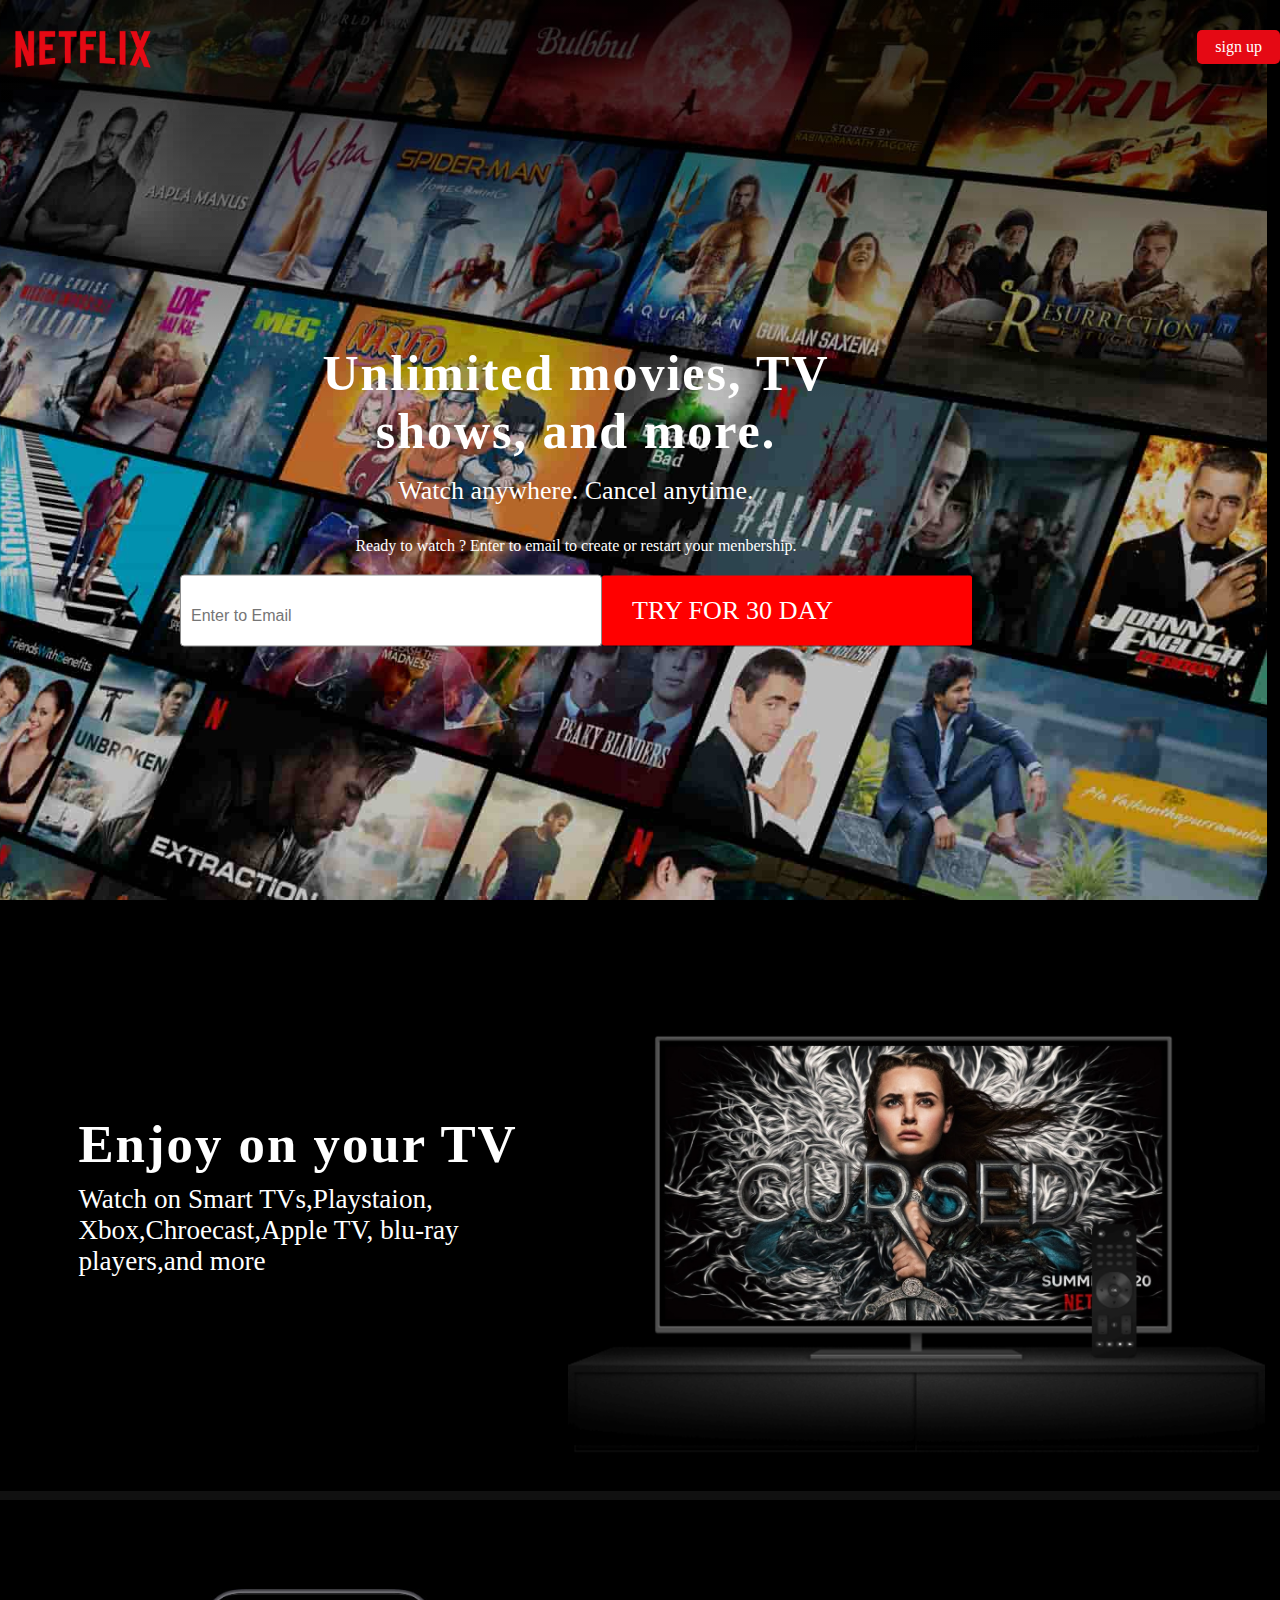
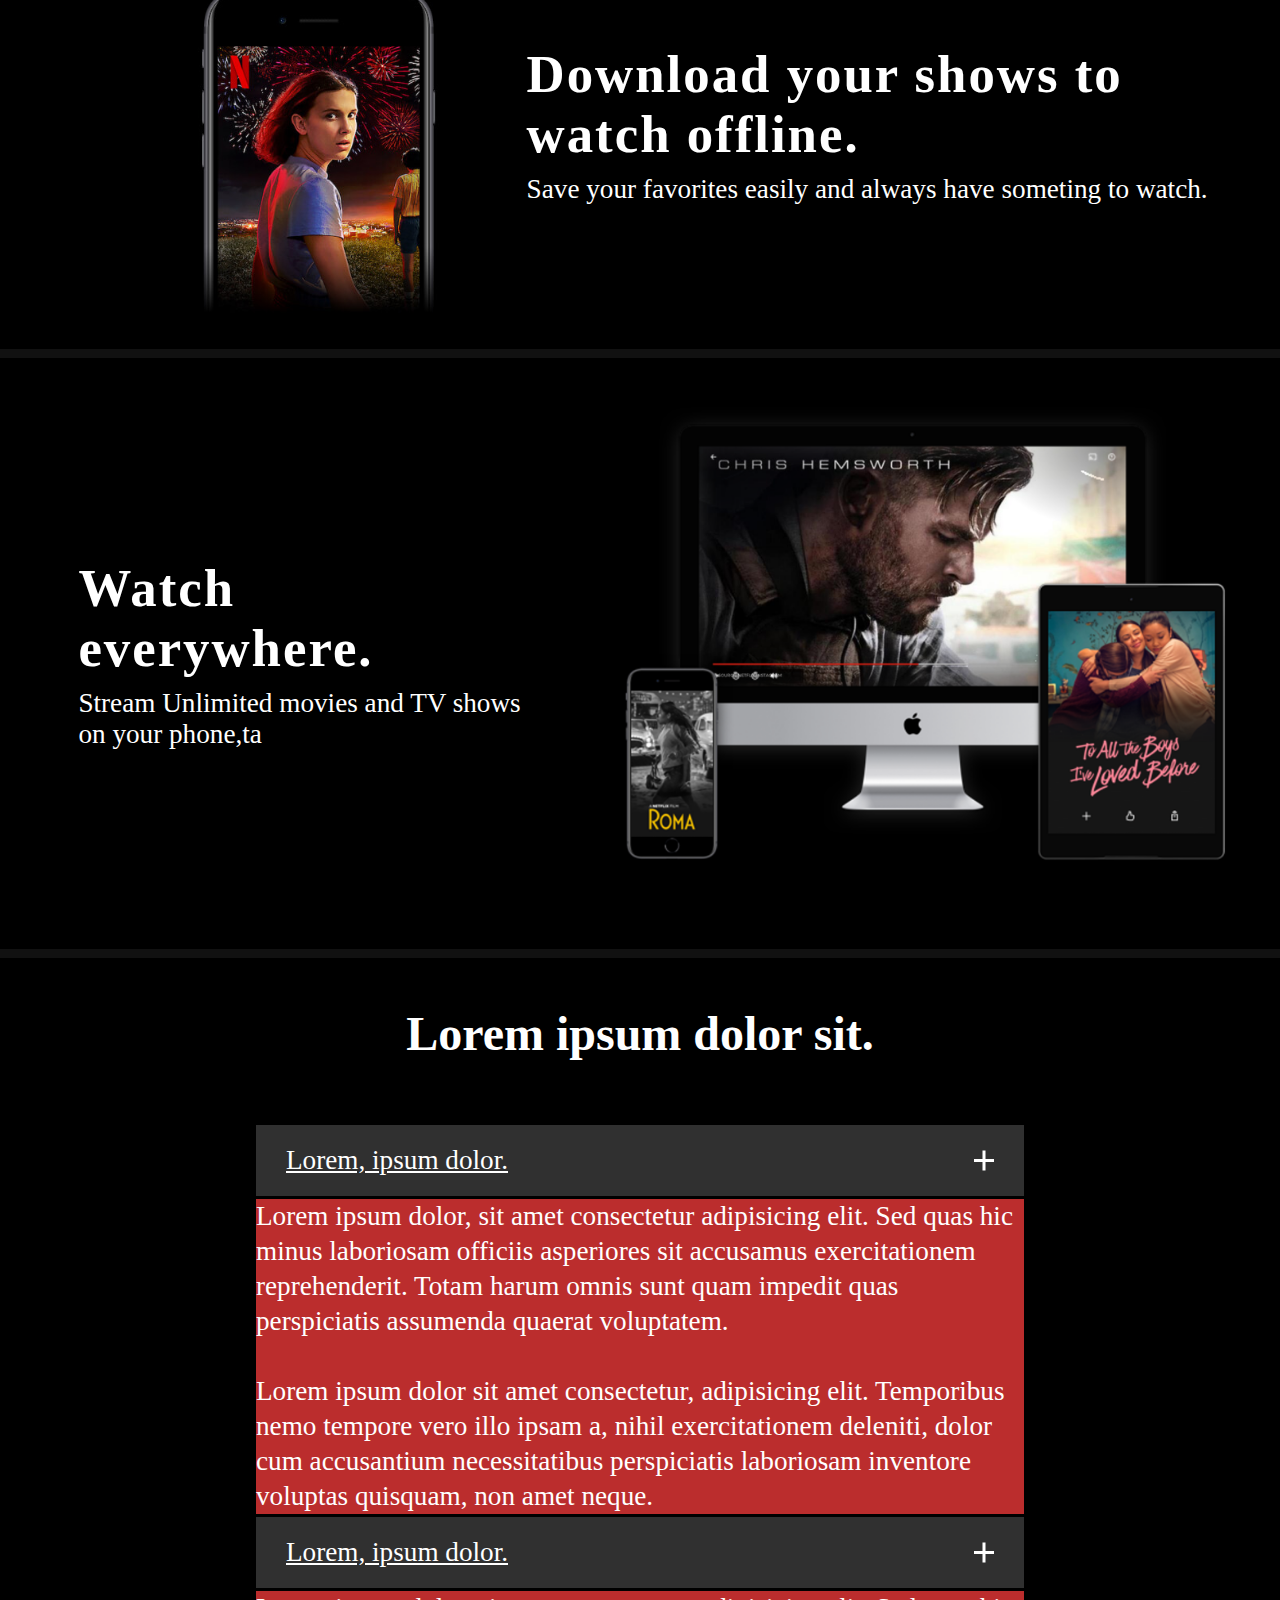
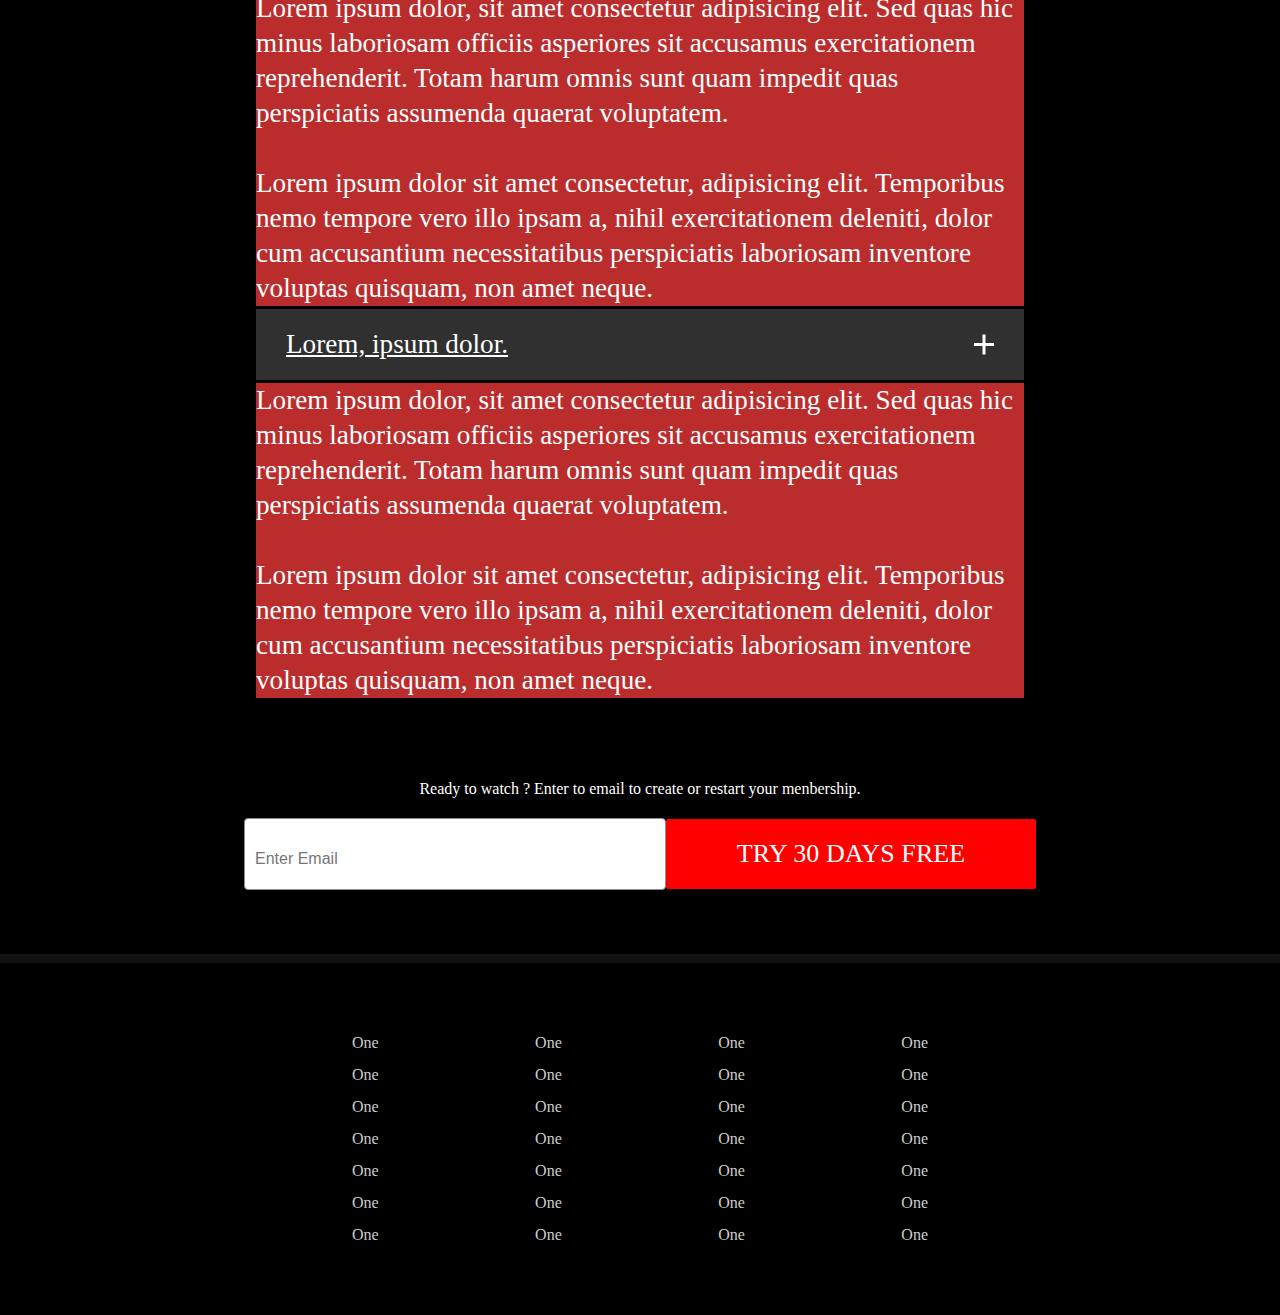
<file: netclone/index.html>
<!-- @format -->
<!DOCTYPE html>
<html lang="en">
  <head>
    <meta charset="UTF-8" />
    <meta http-equiv="X-UA-Compatible" content="IE=edge" />
    <meta name="viewport" content="width=device-width, initial-scale=1.0" />
    <title>Netflix</title>
    <link rel="stylesheet" href="css/style.css" />
  </head>
  <body>
    <section class="container">
      <div class="head">
        <img src="imge/logo.png " alt="" />
        <a href="login.html">sign up</a>
      </div>
    </section>
    <section class="banner">
      <img src="imge/back.jpg" alt="Banner" class="fit" />
      <div class="box">
        <div class="heading">
          <h2>Unlimited movies, TV shows, and more.</h2>
          <h5>Watch anywhere. Cancel anytime.</h5>
          <p>
            Ready to watch ? Enter to email to create or restart your
            menbership.
          </p>
        </div>
        <div class="search">
          <input type="text" name="" placeholder="Enter to Email" />
          <a href="page2.html">Try for 30 day</a>
        </div>
      </div>
    </section>
    <section class="part1">
      <div class="talk">
        <h1>Enjoy on your TV</h1>
        <p>
          Watch on Smart TVs,Playstaion, Xbox,Chroecast,Apple TV, blu-ray
          players,and more
        </p>
      </div>
      <div class="img">
        <img src="imge/part1.png" />
      </div>
    </section>
    <section class="part2">
      <div class="img">
        <img src="imge/part2.jpg" />
      </div>
      <div class="talk">
        <h1>Download your shows to watch offline.</h1>
        <p>Save your favorites easily and always have someting to watch.</p>
      </div>
    </section>
    <section class="part1">
      <div class="talk">
        <h1>Watch everywhere.</h1>
        <p>Stream Unlimited movies and TV shows on your phone,ta</p>
      </div>
      <div class="img">
        <img src="imge/part3.png" />
      </div>
    </section>
    <section class="list">
      <h1>Lorem ipsum dolor sit.</h1>
      <div class="accordion-menu">
        <div class="item" id="item">
          <a href="#item1" class="title">
            <span>Lorem, ipsum dolor.</span>
            <i class="icon"></i>
          </a>
          <p class="text">
            Lorem ipsum dolor, sit amet consectetur adipisicing elit. Sed quas
            hic minus laboriosam officiis asperiores sit accusamus
            exercitationem reprehenderit. Totam harum omnis sunt quam impedit
            quas perspiciatis assumenda quaerat voluptatem.
            <br />
            <br />

            Lorem ipsum dolor sit amet consectetur, adipisicing elit. Temporibus
            nemo tempore vero illo ipsam a, nihil exercitationem deleniti, dolor
            cum accusantium necessitatibus perspiciatis laboriosam inventore
            voluptas quisquam, non amet neque.
          </p>
        </div>
        <div class="item" id="item">
          <a href="#item1" class="title">
            <span>Lorem, ipsum dolor.</span>
            <i class="icon"></i>
          </a>
          <p class="text">
            Lorem ipsum dolor, sit amet consectetur adipisicing elit. Sed quas
            hic minus laboriosam officiis asperiores sit accusamus
            exercitationem reprehenderit. Totam harum omnis sunt quam impedit
            quas perspiciatis assumenda quaerat voluptatem.
            <br />
            <br />

            Lorem ipsum dolor sit amet consectetur, adipisicing elit. Temporibus
            nemo tempore vero illo ipsam a, nihil exercitationem deleniti, dolor
            cum accusantium necessitatibus perspiciatis laboriosam inventore
            voluptas quisquam, non amet neque.
          </p>
        </div>
        <div class="item" id="item">
          <a href="#item1" class="title">
            <span>Lorem, ipsum dolor.</span>
            <i class="icon"></i>
          </a>
          <p class="text">
            Lorem ipsum dolor, sit amet consectetur adipisicing elit. Sed quas
            hic minus laboriosam officiis asperiores sit accusamus
            exercitationem reprehenderit. Totam harum omnis sunt quam impedit
            quas perspiciatis assumenda quaerat voluptatem.
            <br />
            <br />

            Lorem ipsum dolor sit amet consectetur, adipisicing elit. Temporibus
            nemo tempore vero illo ipsam a, nihil exercitationem deleniti, dolor
            cum accusantium necessitatibus perspiciatis laboriosam inventore
            voluptas quisquam, non amet neque.
          </p>
        </div>
      </div>
    </section>
    <section class="banner2">
      <div class="box">
        <div class="heading">
          <p>
            Ready to watch ? Enter to email to create or restart your
            menbership.
          </p>
          <div class="search">
            <input type="text" name="" placeholder="Enter Email" />
            <a href="#">Try 30 days free</a>
          </div>
        </div>
      </div>
    </section>
    <section class="footer">
      <div class="one">
        <ul class="items">
          <li><a href="#">One</a></li>
          <li><a href="#">One</a></li>
          <li><a href="#">One</a></li>
          <li><a href="#">One</a></li>
          <li><a href="#">One</a></li>
          <li><a href="#">One</a></li>
          <li><a href="#">One</a></li>
        </ul>
        <ul class="items">
          <li><a href="#">One</a></li>
          <li><a href="#">One</a></li>
          <li><a href="#">One</a></li>
          <li><a href="#">One</a></li>
          <li><a href="#">One</a></li>
          <li><a href="#">One</a></li>
          <li><a href="#">One</a></li>
        </ul>
        <ul class="items">
          <li><a href="#">One</a></li>
          <li><a href="#">One</a></li>
          <li><a href="#">One</a></li>
          <li><a href="#">One</a></li>
          <li><a href="#">One</a></li>
          <li><a href="#">One</a></li>
          <li><a href="#">One</a></li>
        </ul>
        <ul class="items">
          <li><a href="#">One</a></li>
          <li><a href="#">One</a></li>
          <li><a href="#">One</a></li>
          <li><a href="#">One</a></li>
          <li><a href="#">One</a></li>
          <li><a href="#">One</a></li>
          <li><a href="#">One</a></li>
        </ul>
      </div>
    </section>
  </body>
</html>
</file>
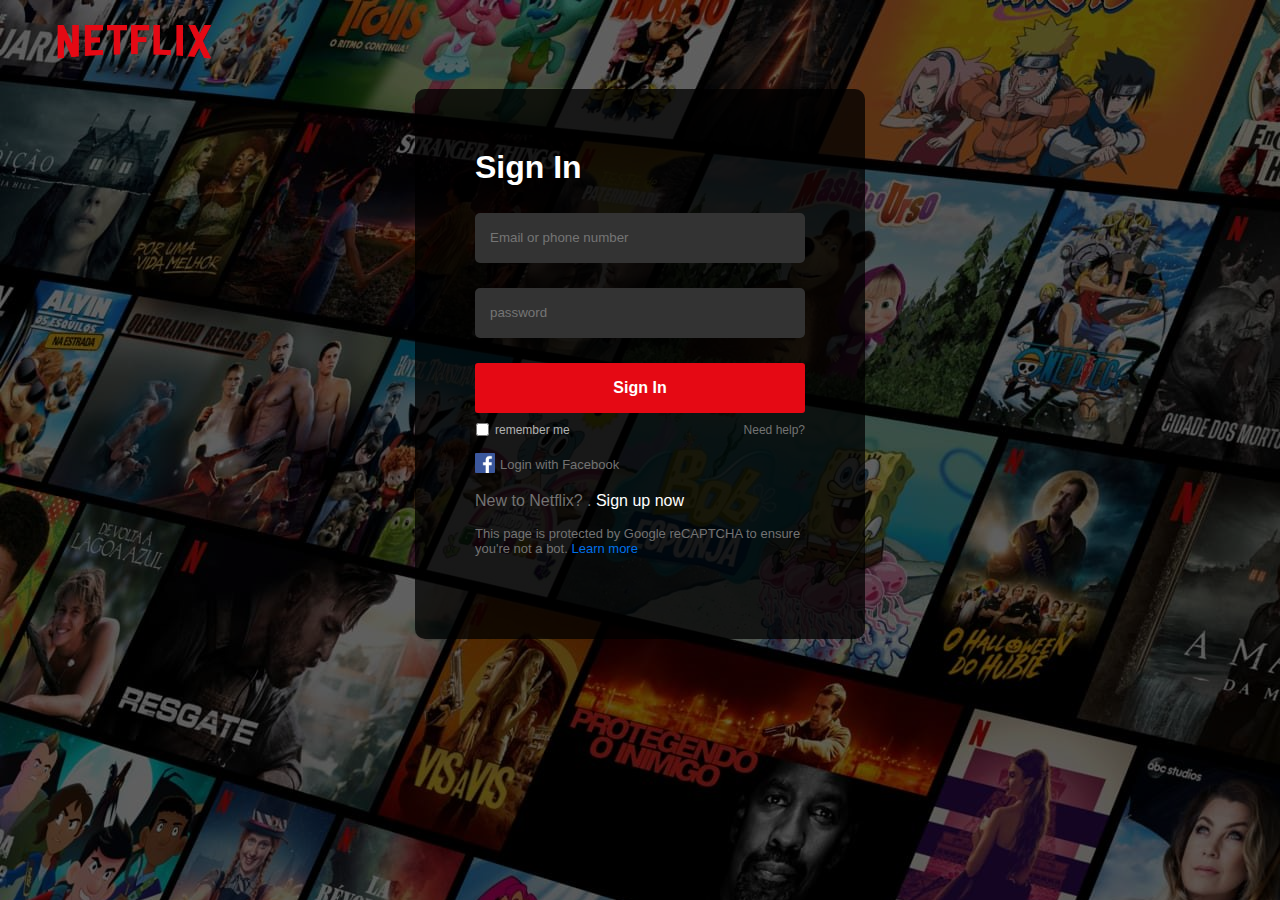
<file: netclone/login.html>
<!-- @format -->

<!DOCTYPE html>
<html lang="pt-br">
  <head>
    <meta charset="UTF-8" />
    <meta http-equiv="X-UA-Compatible" content="IE=edge" />
    <meta name="viewport" content="width=device-width, initial-scale=1.0" />
    <link rel="stylesheet" href="css/login.css" />
    <title>Login</title>
  </head>

  <body>
    <div class="header">
      <div class="logo">
        <a href="#">
          <img src="imge/netflixlogo.png" alt="" />
        </a>
      </div>
    </div>

    <div class="login_body">
      <div class="login_box">
        <h2>Sign In</h2>
        <form>
          <div class="input_box">
            <input required type="email" placeholder="Email or phone number" />
          </div>

          <div class="input_box">
            <input required type="password" placeholder="password" />
          </div>

          <div>
            <button class="submit">Sign In</button>
          </div>
        </form>

        <div class="support">
          <div class="remember">
            <span
              ><input
                type="checkbox"
                style="margin: 0; padding: 0; height: 13px"
            /></span>
            <span>remember me</span>
          </div>
          <div class="help">
            <a href="#">Need help? </a>
          </div>
        </div>

        <div class="login_footer">
          <div class="login_facebook">
            <span
              ><img height="20px" src="imge/Facebook_logo.png" alt="facebook"
            /></span>
            <span><a href="#">Login with Facebook</a></span>
          </div>

          <div class="sign_up">
            <p>New to Netflix? . <a href="#">Sign up now</a></p>
          </div>

          <div class="terms">
            <p>
              This page is protected by Google reCAPTCHA to ensure you're not a
              bot. <a href="#">Learn more</a>
            </p>
          </div>
        </div>
      </div>
    </div>
  </body>
</html>
</file>
<file: netclone/css/style.css>
/** @format */

* {
  margin: 0;
  padding: 0;
}

body {
  background: #000;
}

.container .head {
  position: absolute;
  top: 0;
  left: 0;
  display: flex;
  justify-content: space-between;
  align-items: center;
  width: 100%;
  padding: -1px 50px;
  z-index: 100000;
}
.container .head img {
  width: 13%;
}
.container .head a {
  color: #fff;
  text-decoration: none;
  background-color: #e50914;
  padding: 8px 18px;
  border-radius: 5px;
}
.banner {
  width: 90%;
  height: 100vh;
  position: relative;
  display: flex;
  justify-content: center;
  align-items: center;
}

.banner::before {
  content: "";
  position: absolute;
  top: 0;
  left: 0;
  width: 110%;
  height: 400px;
  z-index: 1;
  background: linear-gradient(to bottom, rgba(0, 0, 0, 0.8), transparent);
}

.banner::after {
  position: absolute;
  bottom: 0;
  left: 0;
  width: 110%;
  height: 400px;
  z-index: 1;
  background: linear-gradient(to top, rgba(0, 0, 0, 0.8), transparent);
}

.banner .fit {
  width: 110%;
  height: 100%;
  position: absolute;
  top: 0;
  left: 0;
  object-fit: cover;
}

.banner .box {
  position: absolute;
  top: 55%;
  left: 50%;
  transform: translate(-50%, -50%);
  z-index: 1000;
}

.banner .box .heading {
  display: flex;
  flex-direction: column;
  align-items: center;
  justify-content: center;
  text-align: center;
}

.banner .box .heading h2 {
  font-size: 3.125em;
  color: #fff;
  letter-spacing: 2px;
  width: 80%;
}

.banner .box .heading h5 {
  font-size: 1.625em;
  color: #fff;
  font-weight: 400;
  padding: 1rem 0;
}

.banner .box .heading p {
  font-size: 1.2 rem;
  color: #fff;
  font-weight: 500;
  padding: 15px 0;
  padding-bottom: 20px;
}

.banner .box .search {
  display: flex;
  flex-direction: row;
  justify-content: center;
  align-items: center;
}
.banner .box .search input {
  font-size: 16px;
  border: 1px solid #8c8c8c;
  outline: none;
  color: #000;
  border-radius: 4px;
  line-height: 60px;
  padding: 10px 10px 0 10px;
  min-width: 400px;
  height: 60px;
  align-items: center;
}

.banner .box .search a {
  text-decoration: none;
  text-transform: uppercase;
  color: #fff;
  font-weight: 400;
  letter-spacing: 0.1px;
  border-radius: 2px;
  background: red;
  box-shadow: 0 1px 0 rgba(0, 0, 0, 0.45);
  font-size: 1.625rem;
  line-height: 70px;
  min-width: 310px;
  padding: 0 30px;
}
.part1 {
  display: flex;
  flex-direction: row;
  justify-content: space-around;
  align-items: center;
  padding: 2rem 4rem;
  border-bottom: 0.6rem solid #111;
}
.part1 .talk {
  width: 40%;
}

.part1 .talk h1 {
  font-size: 3.3rem;
  letter-spacing: 2px;
  padding-bottom: 10px;
  color: #fff;
}

.part1 .talk p {
  font-size: 1.7rem;
  color: #fff;
}

.part1 .img {
  width: 55%;
}

.part1 .img img {
  width: 110%;
}

.part2 {
  display: flex;
  flex-direction: row;
  justify-content: space-around;
  align-items: center;
  padding: 2rem 4rem;
  border-bottom: 0.6rem solid #111;
}
.part2.talk {
  width: 48%;
}

.part2 .talk h1 {
  font-size: 3.3rem;
  letter-spacing: 2px;
  padding-bottom: 10px;
  color: #fff;
}

.part2 .talk p {
  font-size: 1.7rem;
  color: #fff;
}

.part2 .img {
  width: 55%;
}

.part2 .img img {
  width: 110%;
}
.list {
  width: 60%;
  display: flex;
  flex-direction: column;
  justify-content: center;
  align-items: center;
  margin: auto;
}
.list h1 {
  color: #fff;
  font-size: 3rem;
  padding: 3rem 0 4rem 0;
}
.title {
  background: #303030;
  padding: 20px 30px;
  display: flex;
  justify-content: space-between;
  align-items: center;
  color: #fff;
  font-size: 1.7rem;
  font-weight: 400;
}
.icon {
  width: 20px;
  position: relative;
}

.icon::before,
.icon::after {
  content: "";
  position: absolute;
  width: 20px;
  height: 3px;
  background: #fff;
  top: -1.5px;
}

.icon::after {
  transform: rotate(90deg);
  transition: 0.5s linear;
}
.text {
  background: #bb2d2d;
  color: #fff;
  line-height: 35px;
  margin: 3px 0;
  opacity: 1;
  height: auto;
  font-size: 1.7rem;
  font-weight: 400;
}

.item:target .text {
  opacity: 1;
  height: auto;
  padding: 20px 35px;
  margin: 0;
  border-top: 2px solid #000;
  margin-bottom: 6px;
}
.item:target .icon::after {
  transform: rotateY (90deg);
}

.banner2 {
  border-bottom: 0.6rem solid #111;
}

.banner2 .box {
  margin: 4rem 0;
}

.banner2 .box .heading {
  display: flex;
  flex-direction: column;
  align-items: center;
  justify-content: center;
  text-align: center;
}

.banner2 .box .heading h2 {
  font-size: 3.125em;
  color: #fff;
  letter-spacing: 2px;
  width: 80%;
}

.banner2 .box .heading h5 {
  font-size: 1.625em;
  color: #fff;
  font-weight: 400;
  padding: 1rem 0;
}

.banner2 .box .heading p {
  font-size: 1.2 rem;
  color: #fff;
  font-weight: 500;
  padding: 15px 0;
  padding-bottom: 20px;
}

.banner2 .box .search {
  display: flex;
  flex-direction: row;
  justify-content: center;
  align-items: center;
}
.banner2 .box .search input {
  font-size: 16px;
  border: 1px solid #8c8c8c;
  outline: none;
  color: #000;
  border-radius: 4px;
  line-height: 60px;
  padding: 10px 10px 0 10px;
  min-width: 400px;
  height: 60px;
  align-items: center;
}

.banner2 .box .search a {
  text-decoration: none;
  text-transform: uppercase;
  color: #fff;
  font-weight: 400;
  letter-spacing: 0.1px;
  border-radius: 2px;
  background: red;
  box-shadow: 0 1px 0 rgba(0, 0, 0, 0.45);
  font-size: 1.625rem;
  line-height: 70px;
  min-width: 310px;
  padding: 0 30px;
}
.footer {
  display: flex;
  flex-direction: row;
  justify-content: space-around;
  margin: auto;
  padding: 4rem 0;
}

.footer .one {
  display: flex;
  flex-direction: row;
  justify-content: space-between;
  margin: auto;
  width: 45%;
}

.footer .one li {
  padding: 7px 0;
}

.footer .one li a {
  color: #ccc;
  text-decoration: none;
}

.footer .one li a:hover {
  border-bottom: 1px solid #ccc;
}
</file>
<file: netclone/css/login.css>
/** @format */

body {
  padding: 0;
  margin: 0;
  height: 100vh;
  width: 100%;
  position: relative;
  background-image: url(../imge/background.jpg);
  background-image: cover;
  background-repeat: no-repeat;
  font-family: Arial, Helvetica, sans-serif;
}

body::before {
  content: "";
  background-color: rgb(0, 0, 0, 0.5);
  width: 100%;
  height: 100%;
  position: absolute;
  top: 0;
  bottom: 0;
  left: 0;
  right: 0;
}

.logo img {
  height: 45px;
  width: 167px;
}

.header {
  padding: 20px 50px;
  position: relative;
  z-index: 10;
}

.login_body {
  padding: 60px;
  z-index: 90;
  position: relative;
  max-width: 450px;
  height: 550px;
  margin-left: 50%;
  background-color: rgb(0, 0, 0, 0.75);
  border-radius: 10px;
  box-sizing: border-box;
  transform: translateX(-50%);
}

.login_body h2 {
  font-size: 32px;
  color: #fff;
  margin-top: 0;
}

.login_body input {
  height: 50px;
  width: 100%;
  color: #fff;
  background-color: #333;
  border: none;
  border-radius: 5px;
  padding-left: 15px;
  box-sizing: border-box;
  outline: none;
}

.login_body input:hover {
  background-color: #444;
}

.input_box {
  margin-bottom: 25px;
}

.login_body button {
  height: 50px;
  width: 100%;
  color: #fff;
  background-color: #e50914;
  border-radius: 3px;
  font-weight: bold;
  font-size: 16px;
  border: none;
  margin-bottom: 10px;
}

.login_body button:hover {
  background-color: #fc1722;
  cursor: pointer;
}

.support {
  display: flex;
  color: #b3b3b3;
  justify-content: space-between;
  font-size: 12px;
  margin-bottom: 5px;
}

.support input {
  width: 15px;
  height: 15px;
}

.remember {
  display: flex;
  align-items: center;
}

.remember span {
  margin-right: 5px;
  height: 25px;
}

.help a {
  text-decoration: none;
  color: #737373;
}

.help a:hover {
  text-decoration: underline;
}

.login_facebook {
  display: flex;
  align-items: center;
  width: 100%;
  color: #737373;
}

.login_facebook span {
  margin-right: 5px;
  font-size: 13px;
}

.login_facebook span a {
  text-decoration: none;
  color: #737373;
}

.sign_up {
  color: #737373;
  font-size: 16px;
}

.sign_up a {
  color: #fff;
  font-size: 16px;
  text-decoration: none;
}

.sign_up a:hover {
  text-decoration: underline;
}

.terms {
  color: #737373;
  font-size: 13px;
}

.terms a {
  text-decoration: none;
  color: #0071eb;
}

.terms a:hover {
  text-decoration: underline;
}
</file>
